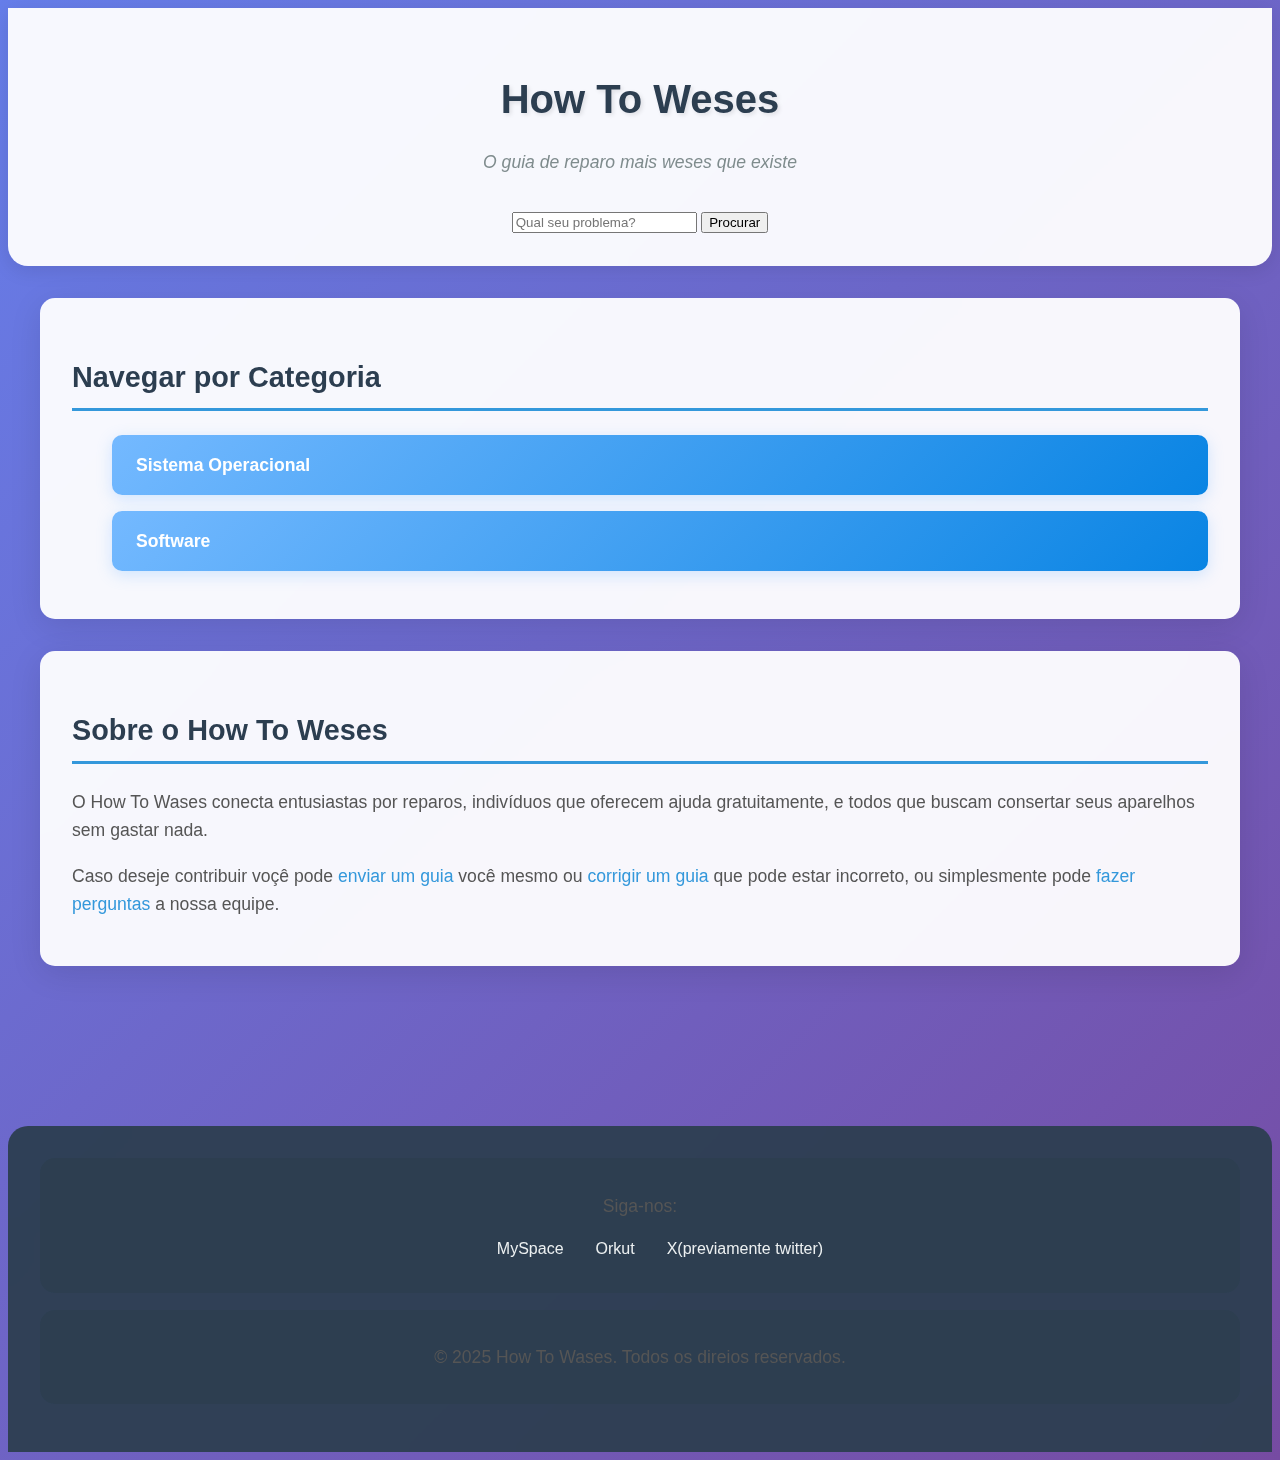
<file: index.html>
<!DOCTYPE html>
<html lang="pt-br">
<head>
	<meta charset="UTF-8">
	<meta name="viewport" content="width=device-width, initial-scale=1.0">
	<title>Weses</title>
	<link rel="stylesheet" href="style.css">
</head>
<body>

	<header>
		<h1>How To Weses</h1>
		<p>O guia de reparo mais weses que existe</p>

		<!-- searchbar que é inutil a menos que tenha js -->
		<form action="#">
			<input type="search" placeholder="Qual seu problema?">
			<!-- Tentar deixar esse botao dentro da barra de pesquisa e colocar img no lugar do "procurar" -->
			<button type="search">Procurar</button>
		</form>
	</header>
	
	<main>
	
	<section>
		<!-- Te vira pra fazer aquelas caixinhas (mentira eu vou ter que fazer tmb provalmente) -->
		<h2>Navegar por Categoria</h2>
		<nav>
		<ul>
			<li><a href="so.html">Sistema Operacional</a></li>
			<li><a href="soft.html">Software</a></li>
		</ul>
	</nav>

	</section>

	<section>
		<h2>
			Sobre o How To Weses
		</h2>
		<p>O How To Wases conecta entusiastas por reparos, indivíduos que oferecem ajuda gratuitamente, e todos que buscam consertar seus aparelhos sem gastar nada.</p>
		<p>Caso deseje contribuir voçê pode <a href="#">enviar um guia</a> você mesmo ou <a href="#">corrigir um guia</a> que pode estar incorreto, ou simplesmente pode <a href="#">fazer perguntas</a> a nossa equipe.</p>
	</section>	
	
	</main>

	<footer>
		<section>
			<p>Siga-nos:</p>
			<ul>
				<!-- Os goats das redes sociais e o lixo do twitter kkkkkk perfetamente balanciado -->
				<li><a href="#">MySpace</a></li>
				<li><a href="#">Orkut</a></li>
				<li><a href="#">X(previamente twitter)</a></li>
			</ul>
		</section>

		<section>
			<p>&copy; 2025 How To Wases. Todos os direios reservados.</p>
		</section>
	</footer>

</body>
</html>
</file>
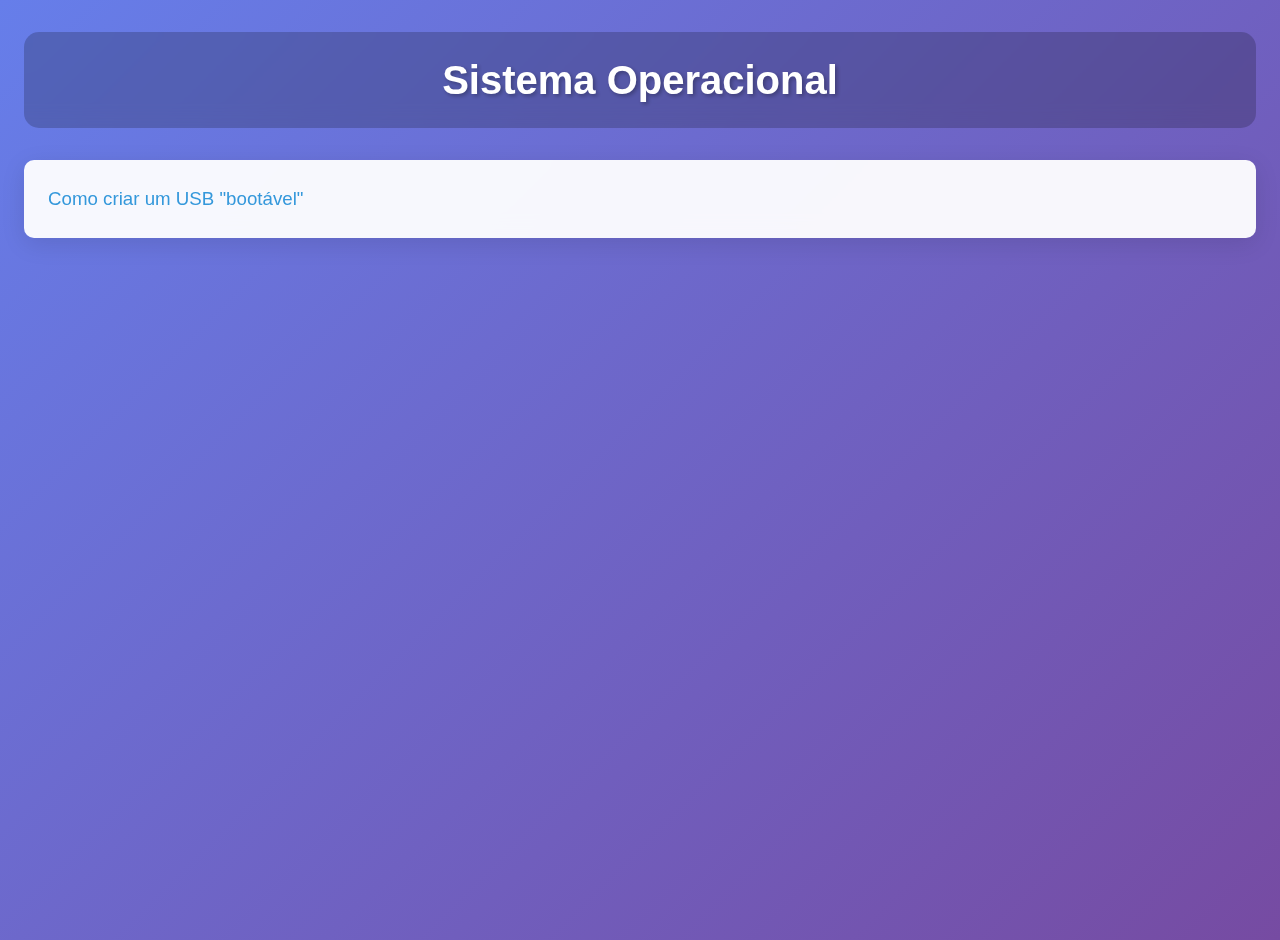
<file: so.html>
<!DOCTYPE html>
<html lang="en">
<head>
    <meta charset="UTF-8">
    <meta name="viewport" content="width=device-width, initial-scale=1.0">
    <title>Document</title>
    <link rel="stylesheet" href="style.css">
</head>
<body>
    <h1>Sistema Operacional</h1>

    <h3><a href="usb.html">Como criar um USB "bootável"</a></h3>
</body>
</html>
</file>
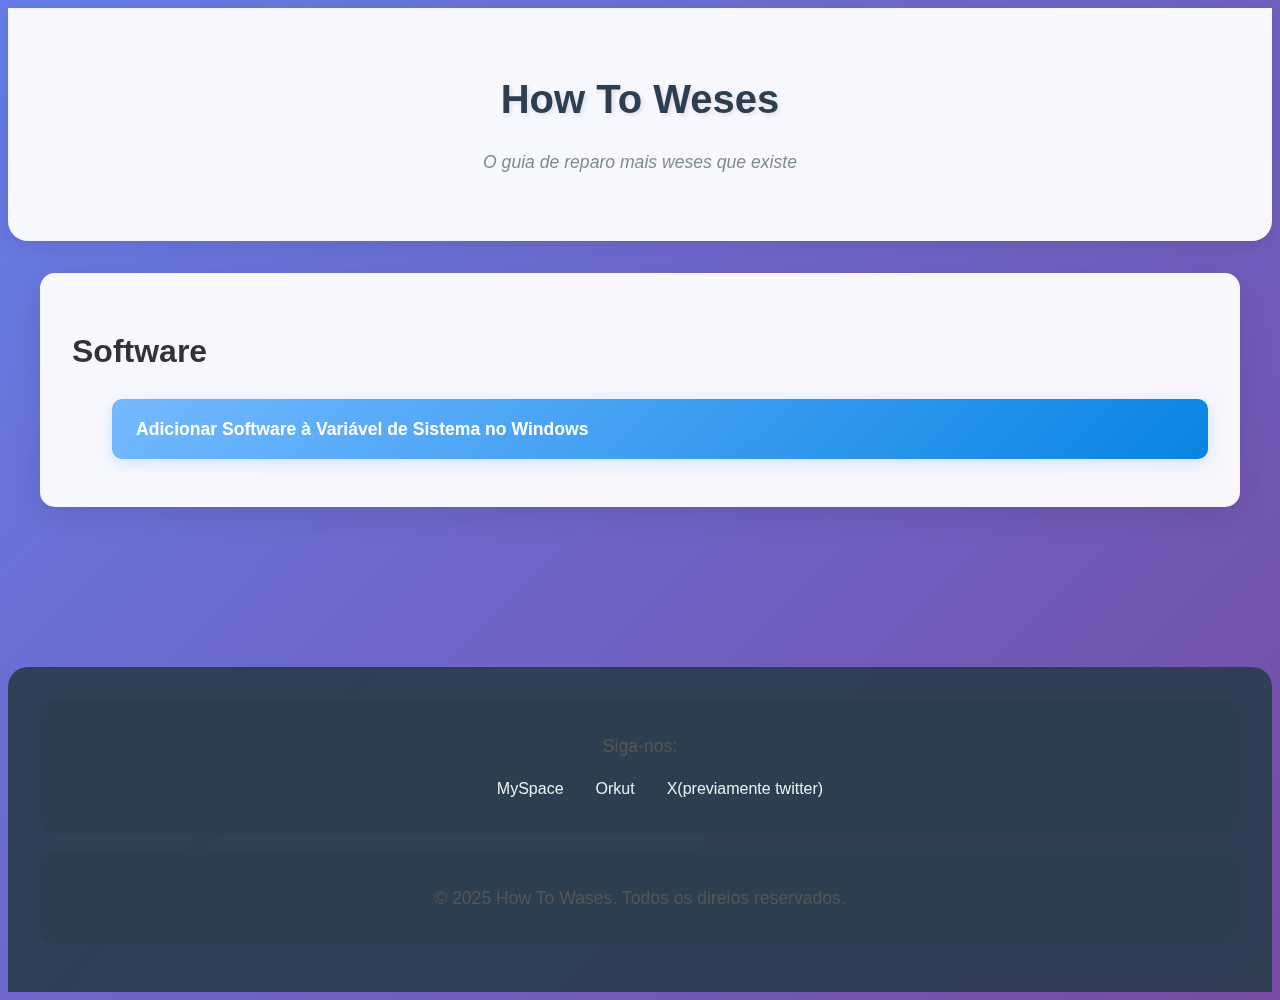
<file: soft.html>
<!DOCTYPE html>
<html lang="pt-BR">
<head>
    <meta charset="UTF-8">
    <meta name="viewport" content="width=device-width, initial-scale=1.0">
    <title>Software - How To Weses</title>
    <link rel="stylesheet" href="style.css">
</head>
<body>
    <header>
        <h1>How To Weses</h1>
        <p>O guia de reparo mais weses que existe</p>
    </header>
    
    <main>
        <section>
            <h1>Software</h1>
            <nav>
                <ul>
                    <li><a href="var.html">Adicionar Software à Variável de Sistema no Windows</a></li>
                </ul>
            </nav>
        </section>
    </main>

    <footer>
        <section>
            <p>Siga-nos:</p>
            <ul>
                <li><a href="#">MySpace</a></li>
                <li><a href="#">Orkut</a></li>
                <li><a href="#">X(previamente twitter)</a></li>
            </ul>
        </section>
        <section>
            <p>&copy; 2025 How To Wases. Todos os direios reservados.</p>
        </section>
    </footer>
</body>
</html>
</file>
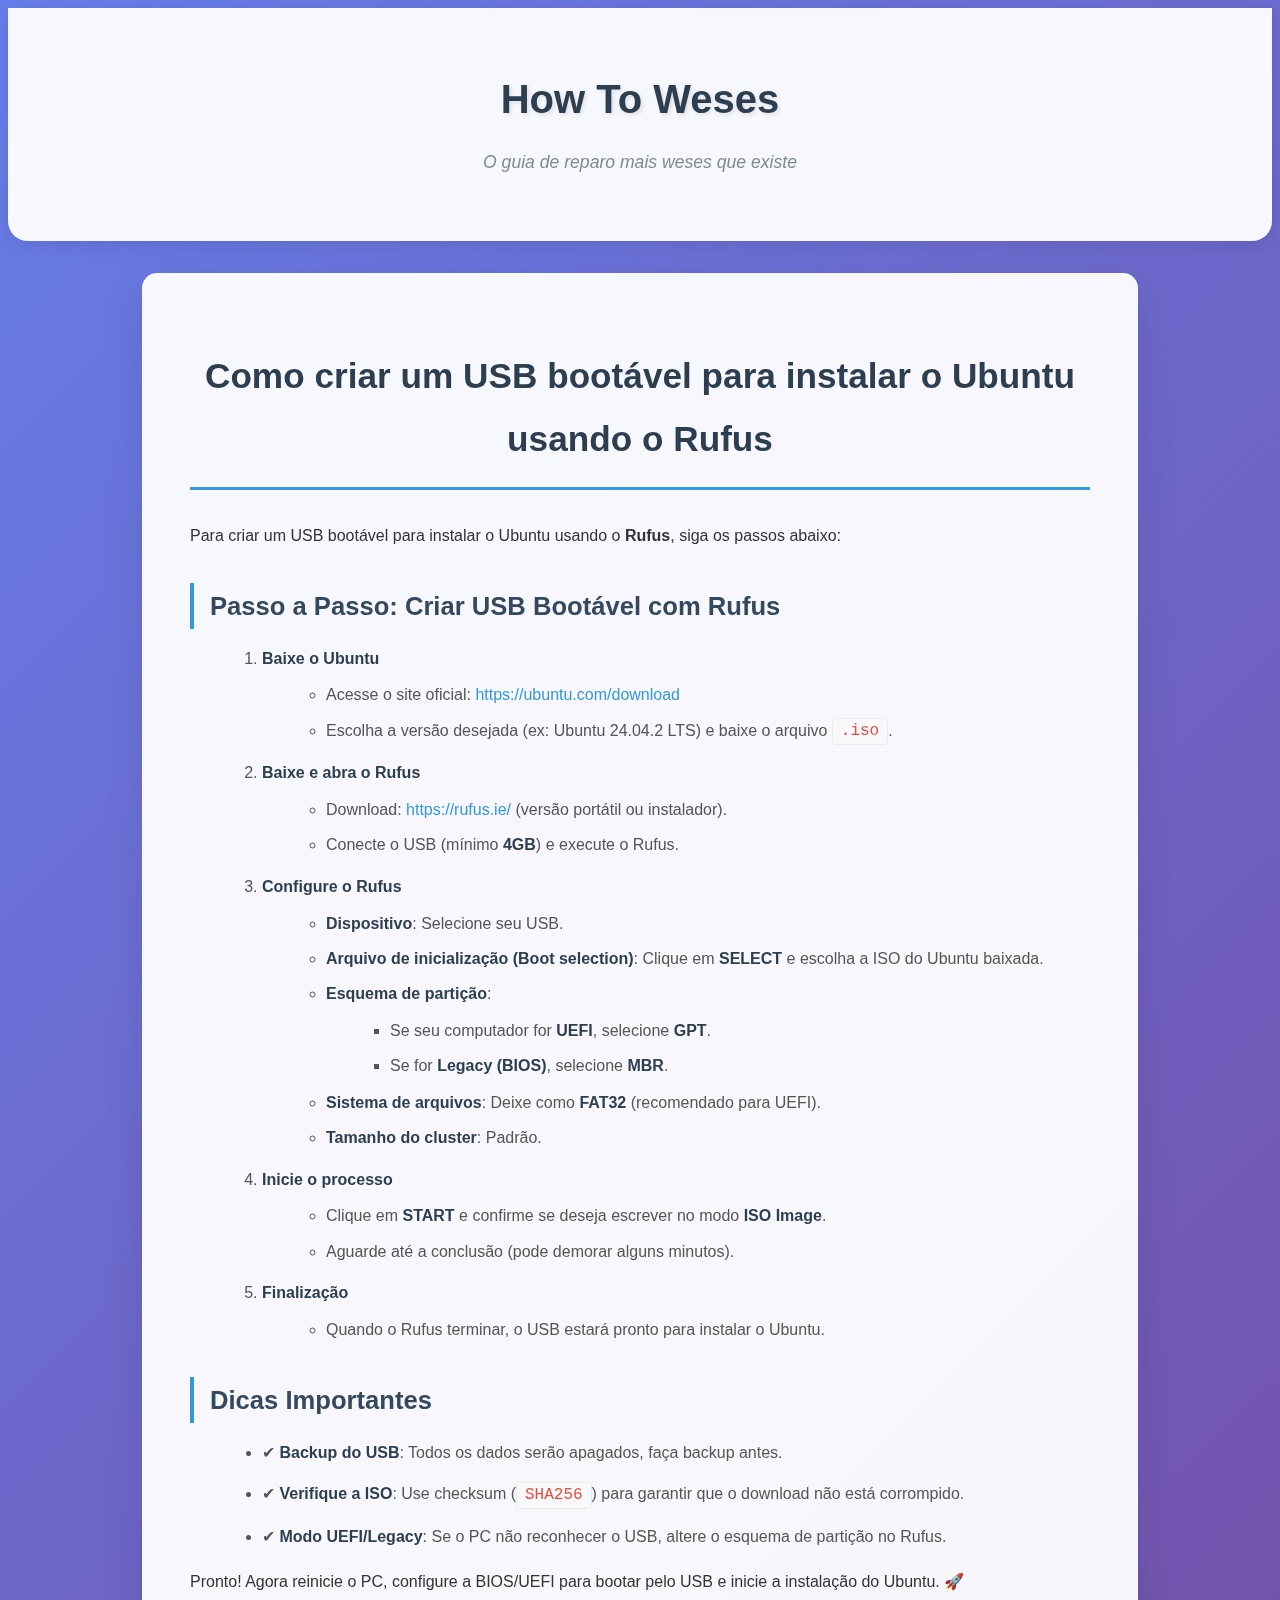
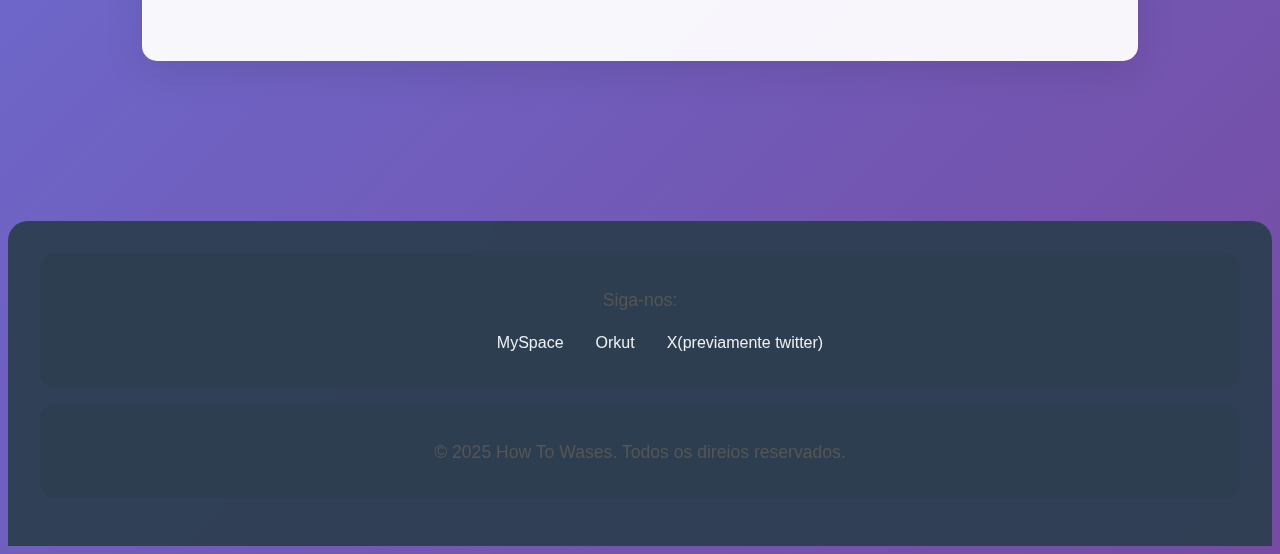
<file: usb.html>
<!DOCTYPE html>
<html lang="pt-BR">
<head>
    <meta charset="UTF-8">
    <meta name="viewport" content="width=device-width, initial-scale=1.0">
    <title>USB Bootável - How To Weses</title>
    <link rel="stylesheet" href="style.css">
</head>
<body>
    <header>
        <h1>How To Weses</h1>
        <p>O guia de reparo mais weses que existe</p>
    </header>
    
    <main>
        <article>
            <h1>Como criar um USB bootável para instalar o Ubuntu usando o Rufus</h1>
            
            <p>Para criar um USB bootável para instalar o Ubuntu usando o <strong>Rufus</strong>, siga os passos abaixo:</p>
            
            <h2>Passo a Passo: Criar USB Bootável com Rufus</h2>
            
            <ol>
                <li>
                    <strong>Baixe o Ubuntu</strong>
                    <ul>
                        <li>Acesse o site oficial: <a href="https://ubuntu.com/download" target="_blank">https://ubuntu.com/download</a></li>
                        <li>Escolha a versão desejada (ex: Ubuntu 24.04.2 LTS) e baixe o arquivo <code>.iso</code>.</li>
                    </ul>
                </li>
                
                <li>
                    <strong>Baixe e abra o Rufus</strong>
                    <ul>
                        <li>Download: <a href="https://rufus.ie/" target="_blank">https://rufus.ie/</a> (versão portátil ou instalador).</li>
                        <li>Conecte o USB (mínimo <strong>4GB</strong>) e execute o Rufus.</li>
                    </ul>
                </li>
                
                <li>
                    <strong>Configure o Rufus</strong>
                    <ul>
                        <li><strong>Dispositivo</strong>: Selecione seu USB.</li>
                        <li><strong>Arquivo de inicialização (Boot selection)</strong>: Clique em <strong>SELECT</strong> e escolha a ISO do Ubuntu baixada.</li>
                        <li>
                            <strong>Esquema de partição</strong>:
                            <ul>
                                <li>Se seu computador for <strong>UEFI</strong>, selecione <strong>GPT</strong>.</li>
                                <li>Se for <strong>Legacy (BIOS)</strong>, selecione <strong>MBR</strong>.</li>
                            </ul>
                        </li>
                        <li><strong>Sistema de arquivos</strong>: Deixe como <strong>FAT32</strong> (recomendado para UEFI).</li>
                        <li><strong>Tamanho do cluster</strong>: Padrão.</li>
                    </ul>
                </li>
                
                <li>
                    <strong>Inicie o processo</strong>
                    <ul>
                        <li>Clique em <strong>START</strong> e confirme se deseja escrever no modo <strong>ISO Image</strong>.</li>
                        <li>Aguarde até a conclusão (pode demorar alguns minutos).</li>
                    </ul>
                </li>
                
                <li>
                    <strong>Finalização</strong>
                    <ul>
                        <li>Quando o Rufus terminar, o USB estará pronto para instalar o Ubuntu.</li>
                    </ul>
                </li>
            </ol>
            
            <h2>Dicas Importantes</h2>
            <ul>
                <li>✔ <strong>Backup do USB</strong>: Todos os dados serão apagados, faça backup antes.</li>
                <li>✔ <strong>Verifique a ISO</strong>: Use checksum (<code>SHA256</code>) para garantir que o download não está corrompido.</li>
                <li>✔ <strong>Modo UEFI/Legacy</strong>: Se o PC não reconhecer o USB, altere o esquema de partição no Rufus.</li>
            </ul>
            
            <p>Pronto! Agora reinicie o PC, configure a BIOS/UEFI para bootar pelo USB e inicie a instalação do Ubuntu. 🚀</p>
        </article>
    </main>

    <footer>
        <section>
            <p>Siga-nos:</p>
            <ul>
                <li><a href="#">MySpace</a></li>
                <li><a href="#">Orkut</a></li>
                <li><a href="#">X(previamente twitter)</a></li>
            </ul>
        </section>
        <section>
            <p>&copy; 2025 How To Wases. Todos os direios reservados.</p>
        </section>
    </footer>
</body>
</html>
</file>
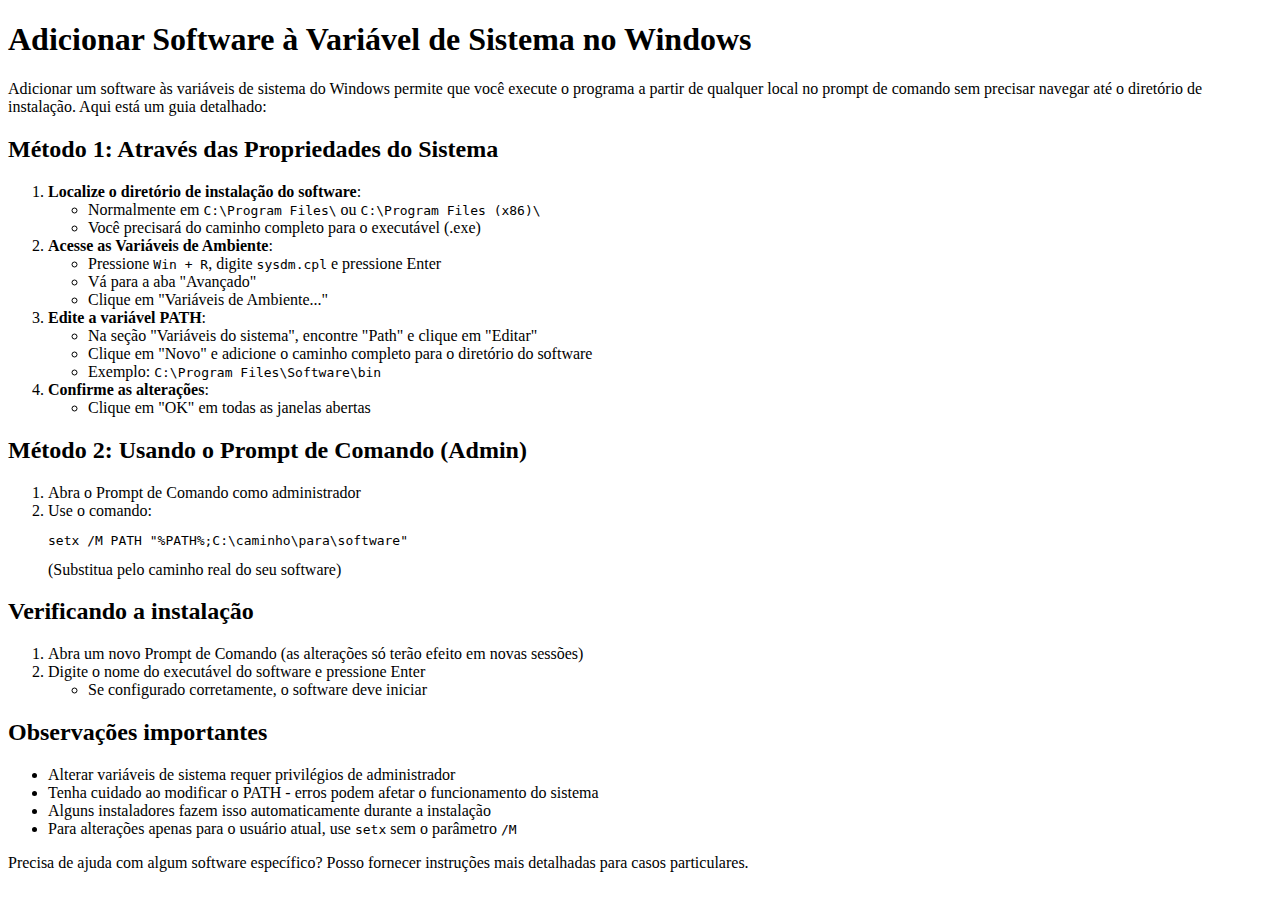
<file: var.html>
<!DOCTYPE html>
<html lang="pt-br">
<head>
    <meta charset="UTF-8">
    <meta name="viewport" content="width=device-width, initial-scale=1.0">
    <title>Adicionar Software à Variável de Sistema no Windows</title>
</head>
<body>
    <article>
        <h1>Adicionar Software à Variável de Sistema no Windows</h1>
        
        <p>Adicionar um software às variáveis de sistema do Windows permite que você execute o programa a partir de qualquer local no prompt de comando sem precisar navegar até o diretório de instalação. Aqui está um guia detalhado:</p>
        
        <section>
            <h2>Método 1: Através das Propriedades do Sistema</h2>
            
            <ol>
                <li>
                    <strong>Localize o diretório de instalação do software</strong>:
                    <ul>
                        <li>Normalmente em <code>C:\Program Files\</code> ou <code>C:\Program Files (x86)\</code></li>
                        <li>Você precisará do caminho completo para o executável (.exe)</li>
                    </ul>
                </li>
                
                <li>
                    <strong>Acesse as Variáveis de Ambiente</strong>:
                    <ul>
                        <li>Pressione <kbd>Win + R</kbd>, digite <code>sysdm.cpl</code> e pressione Enter</li>
                        <li>Vá para a aba "Avançado"</li>
                        <li>Clique em "Variáveis de Ambiente..."</li>
                    </ul>
                </li>
                
                <li>
                    <strong>Edite a variável PATH</strong>:
                    <ul>
                        <li>Na seção "Variáveis do sistema", encontre "Path" e clique em "Editar"</li>
                        <li>Clique em "Novo" e adicione o caminho completo para o diretório do software</li>
                        <li>Exemplo: <code>C:\Program Files\Software\bin</code></li>
                    </ul>
                </li>
                
                <li>
                    <strong>Confirme as alterações</strong>:
                    <ul>
                        <li>Clique em "OK" em todas as janelas abertas</li>
                    </ul>
                </li>
            </ol>
        </section>
        
        <section>
            <h2>Método 2: Usando o Prompt de Comando (Admin)</h2>
            
            <ol>
                <li>Abra o Prompt de Comando como administrador</li>
                <li>Use o comando:
                    <pre><code>setx /M PATH "%PATH%;C:\caminho\para\software"</code></pre>
                    (Substitua pelo caminho real do seu software)
                </li>
            </ol>
        </section>
        
        <section>
            <h2>Verificando a instalação</h2>
            
            <ol>
                <li>Abra um novo Prompt de Comando (as alterações só terão efeito em novas sessões)</li>
                <li>Digite o nome do executável do software e pressione Enter
                    <ul>
                        <li>Se configurado corretamente, o software deve iniciar</li>
                    </ul>
                </li>
            </ol>
        </section>
        
        <section>
            <h2>Observações importantes</h2>
            
            <ul>
                <li>Alterar variáveis de sistema requer privilégios de administrador</li>
                <li>Tenha cuidado ao modificar o PATH - erros podem afetar o funcionamento do sistema</li>
                <li>Alguns instaladores fazem isso automaticamente durante a instalação</li>
                <li>Para alterações apenas para o usuário atual, use <code>setx</code> sem o parâmetro <code>/M</code></li>
            </ul>
            
            <p>Precisa de ajuda com algum software específico? Posso fornecer instruções mais detalhadas para casos particulares.</p>
        </section>
    </article>
</body>
</html>
</file>
<file: style.css>
css
/* Cria um base para todos os nav fazendo com que a pag fique igual em todos */
* {
    /* Reseta a margem e o padding para todos os elementos */
    margin: 0;
    padding: 0;
    box-sizing: border-box; /* Garante que o padding e a borda não aumentem o tamanho do elemento */
}

html {
    font-size: 16px; /* Define o tamanho da fonte base para o cálculo de unidades `rem` */
    scroll-behavior: smooth; /* Habilita a rolagem suave ao navegar por âncoras */
}

body {
    font-family: 'Segoe UI', Tahoma, Geneva, Verdana, sans-serif; /* Define uma família de fontes padrão para o texto */
    line-height: 1.6; /* Ajusta o espaçamento entre linhas para melhor leitura */
    color: #333; /* Define a cor padrão do texto */
    background: linear-gradient(135deg, #667eea 0%, #764ba2 100%); /* Aplica um gradiente linear como fundo */
    min-height: 100vh; /* Garante que o corpo ocupe, no mínimo, a altura total da viewport */
}

/* Estilos do Cabeçalho */
header {
    background: rgba(255, 255, 255, 0.95); /* Fundo branco semi-transparente para um efeito 'vidro'. */
    backdrop-filter: blur(10px); /* Aplica um desfoque ao que está por trás, realçando o efeito 'vidro'. */
    padding: 2rem 1rem; /* Espaçamento interno para conteúdo do cabeçalho. */
    text-align: center; /* Alinha todo o texto e elementos ao centro. */
    box-shadow: 0 4px 20px rgba(0, 0, 0, 0.1); /* Sombra suave para destacar o cabeçalho da página. */
    margin-bottom: 2rem; /* Margem abaixo do cabeçalho para separar do conteúdo. */
    border-radius: 0 0 20px 20px; /* Bordas arredondadas apenas na parte inferior. */
}

header h1 {
    font-size: 2.5rem; /* Tamanho da fonte grande para o título principal. */
    color: #2c3e50; /* Cor escura para o texto do título. */
    margin-bottom: 0.5rem; /* Margem abaixo do título. */
    text-shadow: 2px 2px 4px rgba(0, 0, 0, 0.1); /* Sombra sutil no texto para profundidade. */
    font-weight: 700; /* Deixa a fonte mais pesada (negrito). */
}

header p {
    font-size: 1.1rem; /* Tamanho da fonte para o parágrafo. */
    color: #7f8c8d; /* Cor cinza para o parágrafo. */
    margin-bottom: 2rem; /* Margem abaixo do parágrafo. */
    font-style: italic; /* Texto em itálico. */
}

/* Conteiner da barra de pesquisa que é inutil */
.search_container {
    display: flex; /* Permite alinhamento de itens internos em linha. */
    justify-content: center; /* Centraliza os itens horizontalmente dentro do container. */
    align-items: center; /* Centraliza os itens verticalmente. */
    gap: 0; /* Define o espaço entre os itens para 0, garantindo que o input e o botão fiquem colados. */
    max-width: 500px; /* Limita a largura máxima do container para melhor visualização. */
    margin: 0 auto; /* Centraliza o container na página. */
    background: white; /* Cor de fundo branca para o container. */
    border-radius: 50px; /* Borda arredondada para criar a forma de "pílula". */
    padding: 8px; /* Espaço interno para afastar o conteúdo das bordas. */
    box-shadow: 0 6px 25px rgba(0, 0, 0, 0.15); /* Sombra suave para dar profundidade. */
    transition: transform 0.3s ease, box-shadow 0.3s ease; /* Animação suave em 0.3s para 'transform' e 'box-shadow'. */
}

.search_container:hover {
    transform: translateY(-2px); /* Move o container 2px para cima no hover. */
    box-shadow: 0 8px 30px rgba(0, 0, 0, 0.2); /* Aumenta e escurece a sombra no hover para um efeito de "elevação". */
}

.search_input {
    flex: 1; /* Permite que o input preencha o espaço disponível, se ajustando ao container. */
    border: none; /* Remove a borda padrão do input. */
    padding: 15px 20px; /* Aumenta a área clicável e de digitação. */
    font-size: 1rem; /* Tamanho de fonte padrão. */
    background: transparent; /* Torna o fundo do input transparente, usando o fundo do container. */
    outline: none; /* Remove o contorno azul que aparece ao focar o input. */
    color: #333; /* Cor do texto. */
}

.search_input::placeholder {
    color: #95a5a6; /* Cor cinza clara para o texto de placeholder. */
}

.search_button {
    background: linear-gradient(45deg, #3498db, #2980b9); /* Cor de fundo com gradiente azul. */
    color: white; /* Cor do texto branca. */
    border: none; /* Remove a borda padrão do botão. */
    padding: 15px 25px; /* Espaço interno para o botão. */
    border-radius: 50px; /* Borda arredondada para o botão. */
    cursor: pointer; /* Muda o cursor para indicar que o botão é clicável. */
    font-size: 1rem; /* Tamanho de fonte. */
    font-weight: 600; /* Deixa o texto do botão mais pesado. */
    transition: all 0.3s ease; /* Animação suave para todas as propriedades no hover. */
    box-shadow: 0 4px 15px rgba(52, 152, 219, 0.3); /* Sombra suave para o botão. */
}

.search_button:hover {
    background: linear-gradient(45deg, #2980b9, #1f618d); /* Muda o gradiente para uma versão mais escura no hover. */
    transform: translateY(-1px); /* Move o botão 1px para cima. */
    box-shadow: 0 6px 20px rgba(52, 152, 219, 0.4); /* Aumenta a sombra no hover. */
}

/* Conteudo principal */
main {
    max-width: 1200px; /* Limita a largura máxima do conteúdo principal a 1200 pixels para evitar que se estenda demais em telas grandes. */
    margin: 0 auto; /* Centraliza o conteúdo principal horizontalmente na página. O '0' define margem superior e inferior como 0, e 'auto' calcula margens laterais iguais. */
    padding: 0 2rem 4rem; /* Adiciona espaçamento interno (padding) ao redor do conteúdo principal. O '0' é para a parte superior, '2rem' para as laterais (esquerda e direita) e '4rem' para a parte inferior, evitando que o conteúdo toque as bordas da tela. */
}

/* Estilos da Seção */
section {
    background: rgba(255, 255, 255, 0.95); /* Define um fundo semitransparente para a seção. */
    backdrop-filter: blur(10px); /* Aplica um filtro de desfoque ao fundo. */
    margin-bottom: 2rem; /* Adiciona margem na parte inferior. */
    padding: 2rem; /* Adiciona preenchimento interno. */
    border-radius: 15px; /* Arredonda as bordas. */
    box-shadow: 0 8px 32px rgba(0, 0, 0, 0.1); /* Cria uma sombra suave. */
    transition: transform 0.3s ease, box-shadow 0.3s ease; /* Define transições suaves para 'transform' e 'box-shadow'. */
}

section:hover {
    transform: translateY(-5px); /* Move a seção 5px para cima ao passar o mouse. */
    box-shadow: 0 12px 40px rgba(0, 0, 0, 0.15); /* Aumenta a sombra ao passar o mouse. */
}

section h2 {
    color: #2c3e50; /* Define a cor do título. */
    font-size: 1.8rem; /* Define o tamanho da fonte do título. */
    margin-bottom: 1.5rem; /* Adiciona margem inferior. */
    border-bottom: 3px solid #3498db; /* Cria uma borda inferior colorida. */
    padding-bottom: 0.5rem; /* Adiciona preenchimento na parte inferior da borda. */
    font-weight: 600; /* Define o peso da fonte. */
}

section p {
    color: #555; /* Define a cor do texto do parágrafo. */
    margin-bottom: 1rem; /* Adiciona margem na parte inferior do parágrafo. */
    font-size: 1.1rem; /* Define o tamanho da fonte do parágrafo. */
}

/* Navigation Lists */
nav ul {
    list-style: none; /* Remove os marcadores padrão da lista. */
    display: grid; /* Usa grid para organizar os itens, permitindo espaçamento flexível. */
    gap: 1rem; /* Adiciona um espaço de 1rem entre os itens da lista. */
    margin-top: 1rem; /* Adiciona uma margem superior para afastar a lista do elemento acima. */
}

nav li {
    background: linear-gradient(135deg, #74b9ff, #0984e3); /* Aplica um degradê de azul como fundo para cada item. */
    border-radius: 10px; /* Arredonda as bordas dos itens para um visual suave. */
    transition: all 0.3s ease; /* Prepara os elementos para transições suaves em 0.3 segundos. */
    box-shadow: 0 4px 15px rgba(116, 185, 255, 0.3); /* Adiciona uma sombra para dar profundidade ao item. */
}

nav li:hover {
    transform: translateX(10px) scale(1.02); /* Move o item 10px para a direita e o aumenta levemente ao passar o mouse. */
    box-shadow: 0 6px 25px rgba(116, 185, 255, 0.4); /* Aumenta a sombra ao passar o mouse para um efeito de destaque. */
}

nav a {
    display: block; /* Torna o link um bloco, permitindo que ele preencha todo o 'li'. */
    color: white; /* Define a cor do texto do link como branco. */
    text-decoration: none; /* Remove a linha sublinhada padrão dos links. */
    padding: 1rem 1.5rem; /* Adiciona um preenchimento interno para aumentar a área clicável do link. */
    font-weight: 600; /* Deixa a fonte do texto um pouco mais negrita. */
    font-size: 1.1rem; /* Aumenta o tamanho da fonte do texto. */
    border-radius: 10px; /* Arredonda as bordas do link, combinando com o 'li'. */
    transition: all 0.3s ease; /* Aplica transição suave para as propriedades alteradas, como cor de fundo. */
}

nav a:hover {
    background: rgba(255, 255, 255, 0.1); /* Adiciona um fundo semi-transparente ao passar o mouse. */
}

/* Links */
a {
    color: #3498db; /* Define a cor azul primária para links */
    text-decoration: none; /* Remove o sublinhado padrão dos links */
    transition: color 0.3s ease; /* Adiciona uma transição suave na mudança de cor */
    font-weight: 500; /* Aplica um peso de fonte semi-bold */
}

a:hover {
    color: #2980b9; /* Altera a cor do link para um azul mais escuro ao passar o mouse */
    text-decoration: underline; /* Adiciona um sublinhado ao passar o mouse */
}

/* Footer */
footer {
    background: rgba(44, 62, 80, 0.95); /* Cor de fundo semi-transparente para o rodapé. */
    backdrop-filter: blur(10px); /* Aplica um efeito de desfoque (blur) no conteúdo atrás do rodapé. */
    color: white; /* Cor do texto no rodapé. */
    padding: 2rem; /* Espaçamento interno de 2rem em todos os lados. */
    text-align: center; /* Alinha o texto ao centro. */
    margin-top: 4rem; /* Margem superior para separar o rodapé do conteúdo principal. */
    border-radius: 20px 20px 0 0; /* Arredonda os cantos superiores do rodapé. */
}

footer section {
    background: transparent; /* Remove a cor de fundo das seções dentro do rodapé. */
    box-shadow: none; /* Remove qualquer sombra de caixa das seções. */
    padding: 1rem 0; /* Espaçamento interno vertical para as seções. */
    margin-bottom: 1rem; /* Margem inferior para separar seções dentro do rodapé. */
}

footer section:hover {
    transform: none; /* Remove qualquer transformação (como escala ou rotação) ao passar o mouse. */
}

footer ul {
    list-style: none; /* Remove os marcadores de lista. */
    display: flex; /* Transforma a lista em um container flexível. */
    justify-content: center; /* Centraliza os itens da lista horizontalmente. */
    gap: 2rem; /* Adiciona um espaço de 2rem entre os itens da lista. */
    margin-top: 1rem; /* Adiciona uma margem superior para espaçamento. */
}

footer a {
    color: #ecf0f1; /* Cor do link no rodapé. */
    font-weight: 500; /* Peso da fonte do link. */
}

footer a:hover {
    color: #3498db; /* Cor do link ao passar o mouse sobre ele. */
}

/* Estilos específicos para páginas de conteúdo */

/* Estilos para artigos, como em páginas de guias */
article {
    background: rgba(255, 255, 255, 0.95); /* Fundo branco semi-transparente para o artigo */
    backdrop-filter: blur(10px); /* Aplica desfoque no que está por trás do elemento */
    max-width: 900px; /* Largura máxima para o conteúdo não se estender demais */
    margin: 2rem auto; /* Centraliza o artigo na página com margem superior/inferior */
    padding: 3rem; /* Espaçamento interno para o conteúdo não tocar nas bordas */
    border-radius: 15px; /* Bordas arredondadas para um visual mais suave */
    box-shadow: 0 10px 40px rgba(0, 0, 0, 0.1); /* Sombra sutil para destacar o artigo da página */
    line-height: 1.8; /* Aumenta o espaçamento entre as linhas para facilitar a leitura */
}

article h1 {
    color: #2c3e50; /* Cor escura para o título principal */
    font-size: 2.2rem; /* Tamanho da fonte do título principal */
    margin-bottom: 2rem; /* Espaçamento abaixo do título */
    text-align: center; /* Centraliza o título */
    border-bottom: 3px solid #3498db; /* Linha azul abaixo do título para destaque */
    padding-bottom: 1rem; /* Espaçamento entre o texto e a linha inferior */
}

article h2 {
    color: #34495e; /* Cor escura para o subtítulo */
    font-size: 1.6rem; /* Tamanho da fonte do subtítulo */
    margin: 2rem 0 1rem; /* Espaçamento acima e abaixo do subtítulo */
    padding-left: 1rem; /* Espaçamento à esquerda para alinhar com a borda */
    border-left: 4px solid #3498db; /* Linha vertical azul na esquerda para destaque */
}

article h3 {
    color: #2c3e50; /* Cor escura para o título de terceiro nível */
    font-size: 1.3rem; /* Tamanho da fonte do título de terceiro nível */
    margin: 1.5rem 0 1rem; /* Espaçamento acima e abaixo do título */
}

/* Lists in articles */
article ol,
article ul {
    margin: 1rem 0 1rem 2rem; /* Adiciona margem externa para espaçamento. */
}

article li {
    margin-bottom: 0.8rem; /* Espaçamento entre os itens da lista. */
    color: #555; /* Define a cor padrão para os itens. */
}

article li strong {
    color: #2c3e50; /* Altera a cor do texto em negrito dentro dos itens para destacar. */
}

/* Nested lists */
article li ul,
article li ol {
    margin: 0.5rem 0 0.5rem 1.5rem; /* Margem para listas aninhadas, menor que a principal. */
}

article li li {
    margin-bottom: 0.4rem; /* Espaçamento menor para itens de listas aninhadas. */
}

/* Code blocks(pras partes do system varible que coloca os path tudo como se fosse codigo) */
code {
    background: #f8f9fa; /* Fundo claro para código inline. */
    padding: 0.2rem 0.5rem; /* Preenchimento interno para destacar o código. */
    border-radius: 4px; /* Borda arredondada suave. */
    font-family: 'Courier New', monospace; /* Fonte monoespaçada para código. */
    color: #e74c3c; /* Cor de texto para destaque. */
    border: 1px solid #e9ecef; /* Borda sutil para separação. */
}

pre {
    background: #2c3e50; /* Fundo escuro para blocos de código. */
    color: #ecf0f1; /* Cor de texto clara para contraste. */
    padding: 1rem; /* Preenchimento interno. */
    border-radius: 8px; /* Borda arredondada. */
    overflow-x: auto; /* Permite rolagem horizontal para código longo. */
    margin: 1rem 0; /* Margem externa. */
    box-shadow: 0 4px 15px rgba(0, 0, 0, 0.1); /* Sombra para profundidade. */
}

pre code {
    background: transparent; /* Remove o fundo do `code` dentro de `pre`. */
    border: none; /* Remove a borda do `code` dentro de `pre`. */
    color: #ecf0f1; /* Mantém a cor de texto clara. */
    padding: 0; /* Remove o preenchimento. */
}

/* Simple page styles for category pages */
body > h1 {
    color: white; /* Cor do título principal. */
    text-align: center; /* Centraliza o texto. */
    margin: 2rem 1rem; /* Margem externa. */
    padding: 1rem; /* Preenchimento interno. */
    font-size: 2.5rem; /* Tamanho da fonte grande. */
    text-shadow: 2px 2px 4px rgba(0, 0, 0, 0.3); /* Sombra para o texto. */
    background: rgba(0, 0, 0, 0.2); /* Fundo semi-transparente. */
    border-radius: 15px; /* Bordas arredondadas. */
    backdrop-filter: blur(10px); /* Efeito de desfoque no fundo. */
}

body > h3 {
    background: rgba(255, 255, 255, 0.95); /* Fundo quase branco e semi-transparente. */
    backdrop-filter: blur(10px); /* Efeito de desfoque. */
    margin: 1rem; /* Margem externa. */
    padding: 1.5rem; /* Preenchimento interno. */
    border-radius: 10px; /* Bordas arredondadas. */
    box-shadow: 0 6px 25px rgba(0, 0, 0, 0.1); /* Sombra para profundidade. */
    max-width: calc(100% - 2rem); /* Largura máxima, considerando a margem. */
    transition: transform 0.3s ease; /* Transição suave para o efeito de hover. */
}

body > h3:hover {
    transform: translateY(-3px); /* Move o elemento para cima no hover. */
}
</file>
